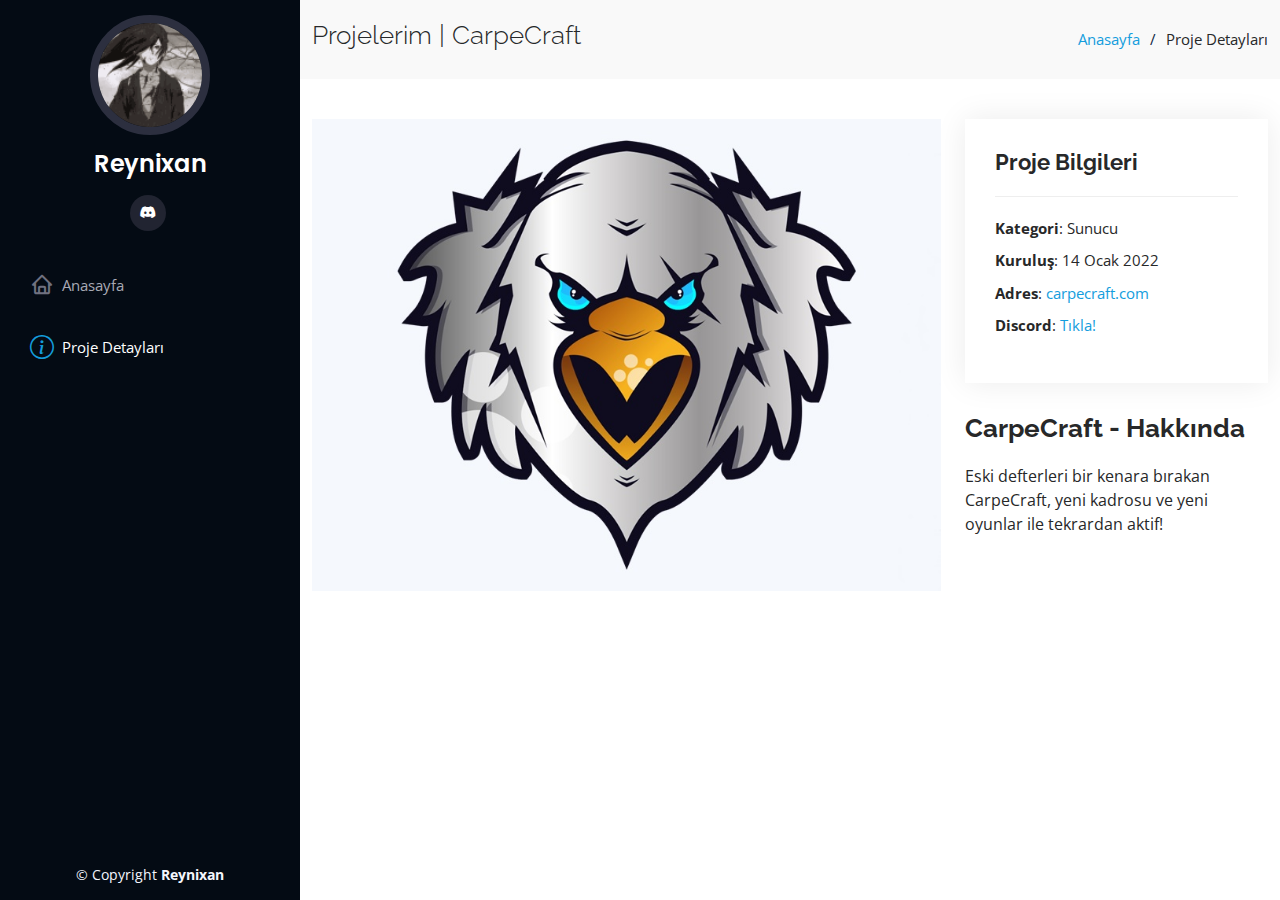
<file: carpe.html>
<!DOCTYPE html>
<html lang="en">

<!-- Mirrored from reynixan.com/carpe.html by HTTrack Website Copier/3.x [XR&CO'2014], Thu, 06 Jan 2022 18:28:21 GMT -->
<head>
<meta charset="utf-8">
<meta content="width=device-width, initial-scale=1.0" name="viewport">
<title>Reynixan | CarpeCraft</title>
<meta content="" name="description">
<meta content="" name="keywords">

<link href="assets/img/favicon.png" rel="icon">
<link href="assets/img/apple-touch-icon.png" rel="apple-touch-icon">

<link href="https://fonts.googleapis.com/css?family=Open+Sans:300,300i,400,400i,600,600i,700,700i|Raleway:300,300i,400,400i,500,500i,600,600i,700,700i|Poppins:300,300i,400,400i,500,500i,600,600i,700,700i" rel="stylesheet">

<link href="assets/vendor/aos/aos.css" rel="stylesheet">
<link href="assets/vendor/bootstrap/css/bootstrap.min.css" rel="stylesheet">
<link href="assets/vendor/bootstrap-icons/bootstrap-icons.css" rel="stylesheet">
<link href="assets/vendor/boxicons/css/boxicons.min.css" rel="stylesheet">
<link href="assets/vendor/glightbox/css/glightbox.min.css" rel="stylesheet">
<link href="assets/vendor/swiper/swiper-bundle.min.css" rel="stylesheet">

<link href="assets/css/style.css" rel="stylesheet">

</head>
<body>

<i class="bi bi-list mobile-nav-toggle d-xl-none"></i>

<header id="header">
<div class="d-flex flex-column">
<div class="profile">
<img src="assets/img/profile-img.jpg" alt="" class="img-fluid rounded-circle">
<h1 class="text-light"><a href="index-2.html">Reynixan</a></h1>
<div class="social-links mt-3 text-center">
<a href="#" class="facebook"><i class="bx bxl-discord-alt"></i></a>
</div>
</div>
<nav id="navbar" class="nav-menu navbar">
<ul>
<li><a href="index.html" class="nav-link scrollto"><i class="bx bx-home"></i> <span>Anasayfa</span></a></li>
<li><a href="#about" class="nav-link scrollto active"><i class="bi-info-circle"></i> <span>Proje Detayları</span></a></li>
</ul>
</nav>
</div>
</header>
<main id="main">

<section id="breadcrumbs" class="breadcrumbs">
<div class="container">
<div class="d-flex justify-content-between align-items-center">
<h2>Projelerim | CarpeCraft</h2>
<ol>
<li><a href="index.html">Anasayfa</a></li>
<li>Proje Detayları</li>
</ol>
</div>
</div>
</section>

<section id="portfolio-details" class="portfolio-details">
<div class="container">
<div class="row gy-4">
<div class="col-lg-8">
<div class="portfolio-details-slider swiper">
<div class="swiper-wrapper align-items-center">
<div class="swiper-slide">
<img src="assets/img/portfolio/carpe.jpg" alt="">
</div>
</div>
<div class="swiper-pagination"></div>
</div>
</div>
<div class="col-lg-4">
<div class="portfolio-info">
<h3>Proje Bilgileri</h3>
<ul>
<li><strong>Kategori</strong>: Sunucu</li>
<li><strong>Kuruluş</strong>: 14 Ocak 2022</li>
<li><strong>Adres</strong>: <a href="https://carpecraft.com/">carpecraft.com</a></li>
<li><strong>Discord</strong>: <a href="https://discord.gg/Q3QxcxSCfG">Tıkla!</a></li>
</ul>
</div>
<div class="portfolio-description">
<h2>CarpeCraft - Hakkında</h2>
<p>
Eski defterleri bir kenara bırakan CarpeCraft, yeni kadrosu ve yeni oyunlar ile tekrardan aktif!
</p>
</div>
</div>
</div>
</div>
</section>
</main>

<footer id="footer">
<div class="container">
<div class="copyright">
&copy; Copyright <strong><span>Reynixan</span></strong>
</div>
</footer>
<a href="#" class="back-to-top d-flex align-items-center justify-content-center"><i class="bi bi-arrow-up-short"></i></a>

<script src="assets/vendor/purecounter/purecounter.js"></script>
<script src="assets/vendor/aos/aos.js"></script>
<script src="assets/vendor/bootstrap/js/bootstrap.bundle.min.js"></script>
<script src="assets/vendor/glightbox/js/glightbox.min.js"></script>
<script src="assets/vendor/isotope-layout/isotope.pkgd.min.js"></script>
<script src="assets/vendor/swiper/swiper-bundle.min.js"></script>
<script src="assets/vendor/typed.js/typed.min.js"></script>
<script src="assets/vendor/waypoints/noframework.waypoints.js"></script>
<script src="assets/vendor/php-email-form/validate.js"></script>

<script src="assets/js/main.js"></script>
</body>

<!-- Mirrored from reynixan.com/carpe.html by HTTrack Website Copier/3.x [XR&CO'2014], Thu, 06 Jan 2022 18:28:21 GMT -->
</html>
</file>
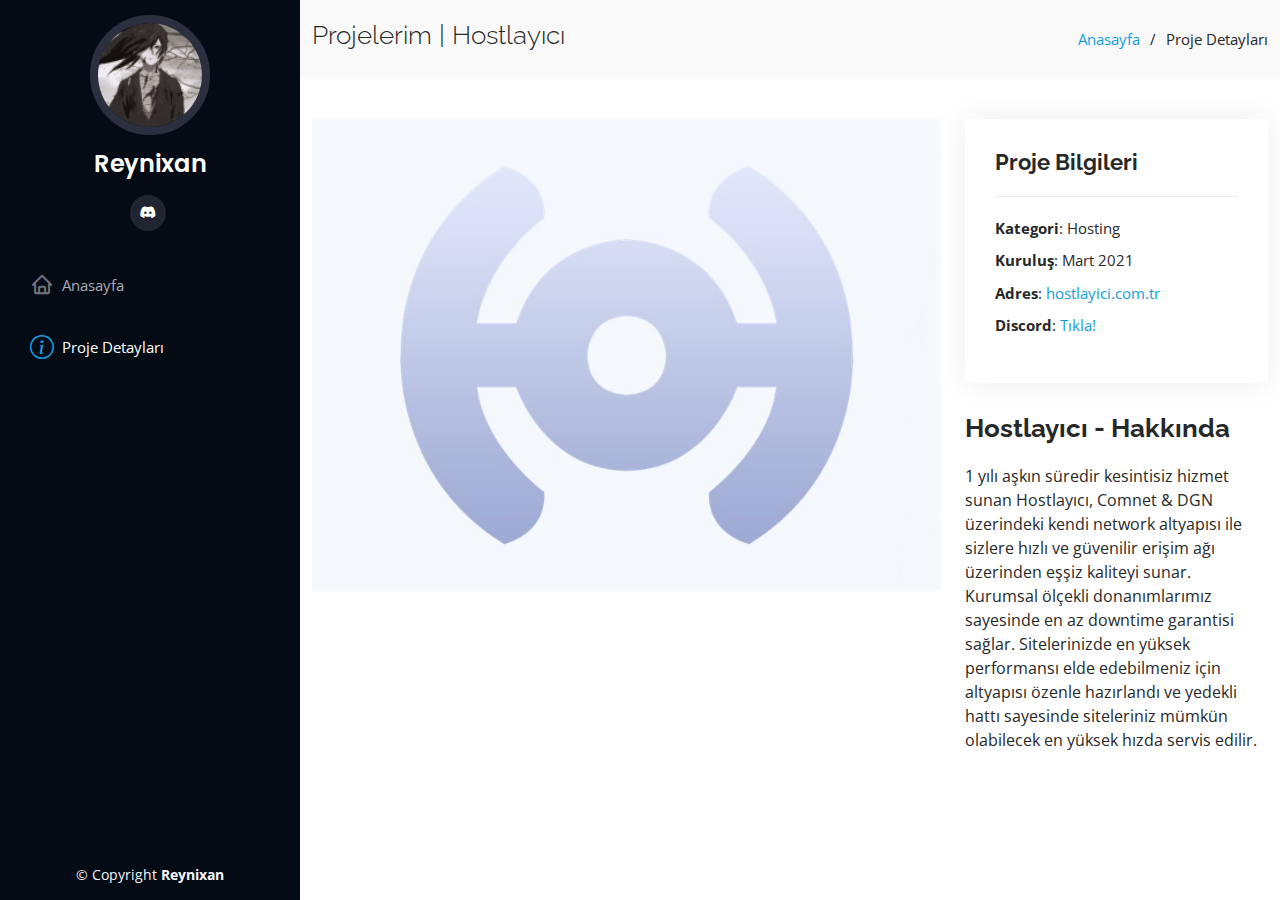
<file: hostlayici.html>
<!DOCTYPE html>
<html lang="en">

<!-- Mirrored from reynixan.com/hostlayici.html by HTTrack Website Copier/3.x [XR&CO'2014], Thu, 06 Jan 2022 18:28:21 GMT -->
<head>
<meta charset="utf-8">
<meta content="width=device-width, initial-scale=1.0" name="viewport">
<title>Reynixan | Hostlayıcı</title>
<meta content="" name="description">
<meta content="" name="keywords">

<link href="assets/img/favicon.png" rel="icon">
<link href="assets/img/apple-touch-icon.png" rel="apple-touch-icon">

<link href="https://fonts.googleapis.com/css?family=Open+Sans:300,300i,400,400i,600,600i,700,700i|Raleway:300,300i,400,400i,500,500i,600,600i,700,700i|Poppins:300,300i,400,400i,500,500i,600,600i,700,700i" rel="stylesheet">

<link href="assets/vendor/aos/aos.css" rel="stylesheet">
<link href="assets/vendor/bootstrap/css/bootstrap.min.css" rel="stylesheet">
<link href="assets/vendor/bootstrap-icons/bootstrap-icons.css" rel="stylesheet">
<link href="assets/vendor/boxicons/css/boxicons.min.css" rel="stylesheet">
<link href="assets/vendor/glightbox/css/glightbox.min.css" rel="stylesheet">
<link href="assets/vendor/swiper/swiper-bundle.min.css" rel="stylesheet">

<link href="assets/css/style.css" rel="stylesheet">

</head>
<body>

<i class="bi bi-list mobile-nav-toggle d-xl-none"></i>

<header id="header">
<div class="d-flex flex-column">
<div class="profile">
<img src="assets/img/profile-img.jpg" alt="" class="img-fluid rounded-circle">
<h1 class="text-light"><a href="index-2.html">Reynixan</a></h1>
<div class="social-links mt-3 text-center">
<a href="#" class="facebook"><i class="bx bxl-discord-alt"></i></a>
</div>
</div>
<nav id="navbar" class="nav-menu navbar">
<ul>
<li><a href="index.html" class="nav-link scrollto"><i class="bx bx-home"></i> <span>Anasayfa</span></a></li>
<li><a href="#about" class="nav-link scrollto active"><i class="bi-info-circle"></i> <span>Proje Detayları</span></a></li>
</ul>
</nav>
</div>
</header>
<main id="main">

<section id="breadcrumbs" class="breadcrumbs">
<div class="container">
<div class="d-flex justify-content-between align-items-center">
<h2>Projelerim | Hostlayıcı</h2>
<ol>
<li><a href="index.html">Anasayfa</a></li>
<li>Proje Detayları</li>
</ol>
</div>
</div>
</section>

<section id="portfolio-details" class="portfolio-details">
<div class="container">
<div class="row gy-4">
<div class="col-lg-8">
<div class="portfolio-details-slider swiper">
<div class="swiper-wrapper align-items-center">
<div class="swiper-slide">
<img src="assets/img/portfolio/hosting.jpg" alt="">
</div>
</div>
<div class="swiper-pagination"></div>
</div>
</div>
<div class="col-lg-4">
<div class="portfolio-info">
<h3>Proje Bilgileri</h3>
<ul>
<li><strong>Kategori</strong>: Hosting</li>
<li><strong>Kuruluş</strong>: Mart 2021</li>
<li><strong>Adres</strong>: <a href="https://hostlayici.com.tr/">hostlayici.com.tr</a></li>
<li><strong>Discord</strong>: <a href="https://discord.gg/kmwzNHnAZS">Tıkla!</a></li>
</ul>
</div>
<div class="portfolio-description">
<h2>Hostlayıcı - Hakkında</h2>
<p>
1 yılı aşkın süredir kesintisiz hizmet sunan Hostlayıcı, Comnet & DGN üzerindeki kendi network altyapısı ile sizlere hızlı ve güvenilir erişim ağı üzerinden eşşiz kaliteyi sunar. Kurumsal ölçekli donanımlarımız sayesinde en az downtime garantisi sağlar. Sitelerinizde en yüksek performansı elde edebilmeniz için altyapısı özenle hazırlandı ve yedekli hattı sayesinde siteleriniz mümkün olabilecek en yüksek hızda servis edilir.
</p>
</div>
</div>
</div>
</div>
</section>
</main>

<footer id="footer">
<div class="container">
<div class="copyright">
&copy; Copyright <strong><span>Reynixan</span></strong>
</div>
</footer>
<a href="#" class="back-to-top d-flex align-items-center justify-content-center"><i class="bi bi-arrow-up-short"></i></a>

<script src="assets/vendor/purecounter/purecounter.js"></script>
<script src="assets/vendor/aos/aos.js"></script>
<script src="assets/vendor/bootstrap/js/bootstrap.bundle.min.js"></script>
<script src="assets/vendor/glightbox/js/glightbox.min.js"></script>
<script src="assets/vendor/isotope-layout/isotope.pkgd.min.js"></script>
<script src="assets/vendor/swiper/swiper-bundle.min.js"></script>
<script src="assets/vendor/typed.js/typed.min.js"></script>
<script src="assets/vendor/waypoints/noframework.waypoints.js"></script>
<script src="assets/vendor/php-email-form/validate.js"></script>

<script src="assets/js/main.js"></script>
</body>

<!-- Mirrored from reynixan.com/hostlayici.html by HTTrack Website Copier/3.x [XR&CO'2014], Thu, 06 Jan 2022 18:28:21 GMT -->
</html>
</file>
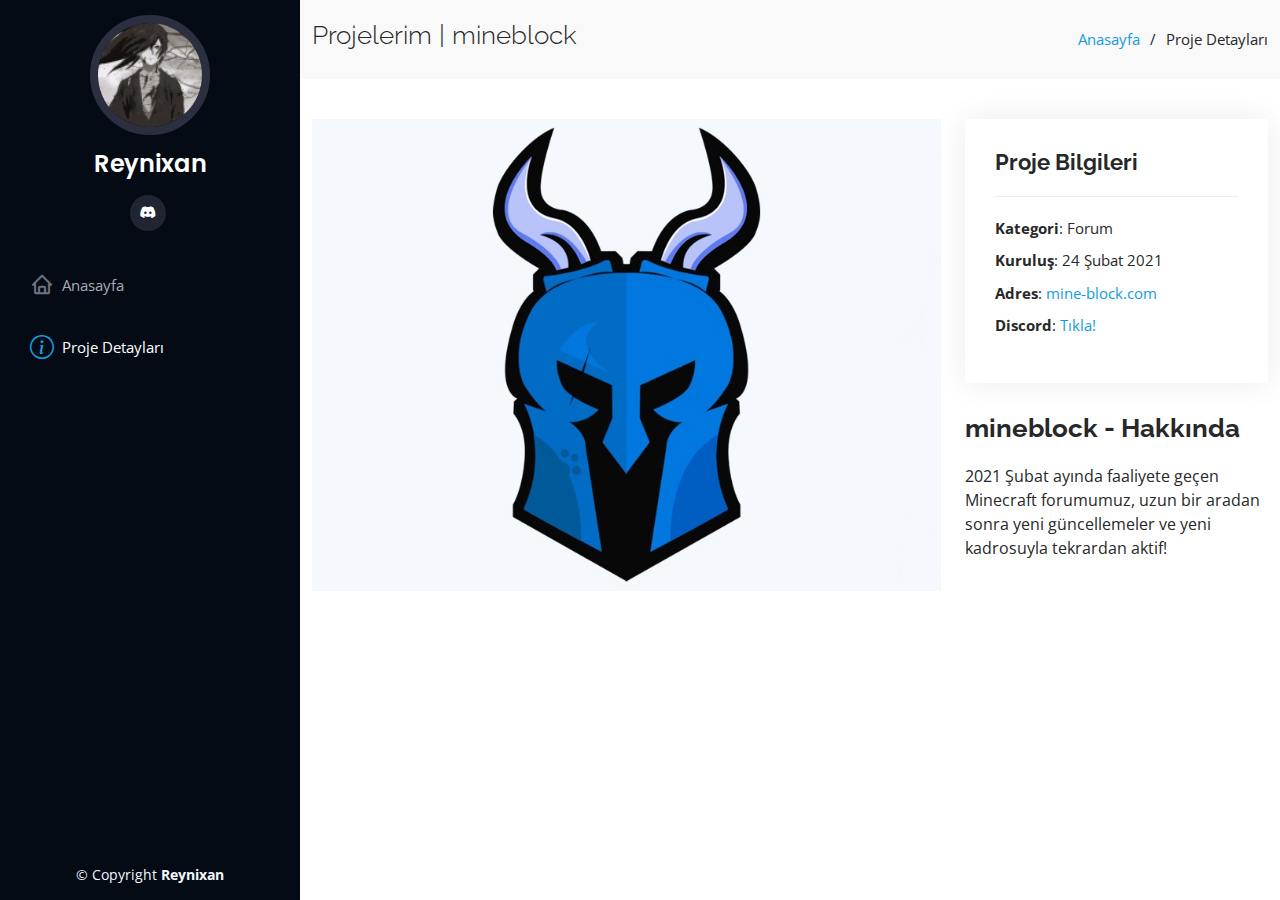
<file: mineblock.html>
<!DOCTYPE html>
<html lang="en">

<!-- Mirrored from reynixan.com/mineblock.html by HTTrack Website Copier/3.x [XR&CO'2014], Thu, 06 Jan 2022 18:28:21 GMT -->
<head>
<meta charset="utf-8">
<meta content="width=device-width, initial-scale=1.0" name="viewport">
<title>Reynixan | mineblock</title>
<meta content="" name="description">
<meta content="" name="keywords">

<link href="assets/img/favicon.png" rel="icon">
<link href="assets/img/apple-touch-icon.png" rel="apple-touch-icon">

<link href="https://fonts.googleapis.com/css?family=Open+Sans:300,300i,400,400i,600,600i,700,700i|Raleway:300,300i,400,400i,500,500i,600,600i,700,700i|Poppins:300,300i,400,400i,500,500i,600,600i,700,700i" rel="stylesheet">

<link href="assets/vendor/aos/aos.css" rel="stylesheet">
<link href="assets/vendor/bootstrap/css/bootstrap.min.css" rel="stylesheet">
<link href="assets/vendor/bootstrap-icons/bootstrap-icons.css" rel="stylesheet">
<link href="assets/vendor/boxicons/css/boxicons.min.css" rel="stylesheet">
<link href="assets/vendor/glightbox/css/glightbox.min.css" rel="stylesheet">
<link href="assets/vendor/swiper/swiper-bundle.min.css" rel="stylesheet">

<link href="assets/css/style.css" rel="stylesheet">

</head>
<body>

<i class="bi bi-list mobile-nav-toggle d-xl-none"></i>

<header id="header">
<div class="d-flex flex-column">
<div class="profile">
<img src="assets/img/profile-img.jpg" alt="" class="img-fluid rounded-circle">
<h1 class="text-light"><a href="index-2.html">Reynixan</a></h1>
<div class="social-links mt-3 text-center">
<a href="#" class="facebook"><i class="bx bxl-discord-alt"></i></a>
</div>
</div>
<nav id="navbar" class="nav-menu navbar">
<ul>
<li><a href="index.html" class="nav-link scrollto"><i class="bx bx-home"></i> <span>Anasayfa</span></a></li>
<li><a href="#about" class="nav-link scrollto active"><i class="bi-info-circle"></i> <span>Proje Detayları</span></a></li>
</ul>
</nav>
</div>
</header>
<main id="main">

<section id="breadcrumbs" class="breadcrumbs">
<div class="container">
<div class="d-flex justify-content-between align-items-center">
<h2>Projelerim | mineblock</h2>
<ol>
<li><a href="index.html">Anasayfa</a></li>
<li>Proje Detayları</li>
</ol>
</div>
</div>
</section>

<section id="portfolio-details" class="portfolio-details">
<div class="container">
<div class="row gy-4">
<div class="col-lg-8">
<div class="portfolio-details-slider swiper">
<div class="swiper-wrapper align-items-center">
<div class="swiper-slide">
<img src="assets/img/portfolio/mb.jpg" alt="">
</div>
</div>
<div class="swiper-pagination"></div>
</div>
</div>
<div class="col-lg-4">
<div class="portfolio-info">
<h3>Proje Bilgileri</h3>
<ul>
<li><strong>Kategori</strong>: Forum</li>
<li><strong>Kuruluş</strong>: 24 Şubat 2021</li>
<li><strong>Adres</strong>: <a href="https://mine-block.com/">mine-block.com</a></li>
<li><strong>Discord</strong>: <a href="https://discord.gg/EcWzeCSCVS">Tıkla!</a></li>
</ul>
</div>
<div class="portfolio-description">
<h2>mineblock - Hakkında</h2>
<p>
2021 Şubat ayında faaliyete geçen Minecraft forumumuz, uzun bir aradan sonra yeni güncellemeler ve yeni kadrosuyla tekrardan aktif!
</p>
</div>
</div>
</div>
</div>
</section>
</main>

<footer id="footer">
<div class="container">
<div class="copyright">
&copy; Copyright <strong><span>Reynixan</span></strong>
</div>
</footer>
<a href="#" class="back-to-top d-flex align-items-center justify-content-center"><i class="bi bi-arrow-up-short"></i></a>

<script src="assets/vendor/purecounter/purecounter.js"></script>
<script src="assets/vendor/aos/aos.js"></script>
<script src="assets/vendor/bootstrap/js/bootstrap.bundle.min.js"></script>
<script src="assets/vendor/glightbox/js/glightbox.min.js"></script>
<script src="assets/vendor/isotope-layout/isotope.pkgd.min.js"></script>
<script src="assets/vendor/swiper/swiper-bundle.min.js"></script>
<script src="assets/vendor/typed.js/typed.min.js"></script>
<script src="assets/vendor/waypoints/noframework.waypoints.js"></script>
<script src="assets/vendor/php-email-form/validate.js"></script>

<script src="assets/js/main.js"></script>
</body>

<!-- Mirrored from reynixan.com/mineblock.html by HTTrack Website Copier/3.x [XR&CO'2014], Thu, 06 Jan 2022 18:28:21 GMT -->
</html>
</file>
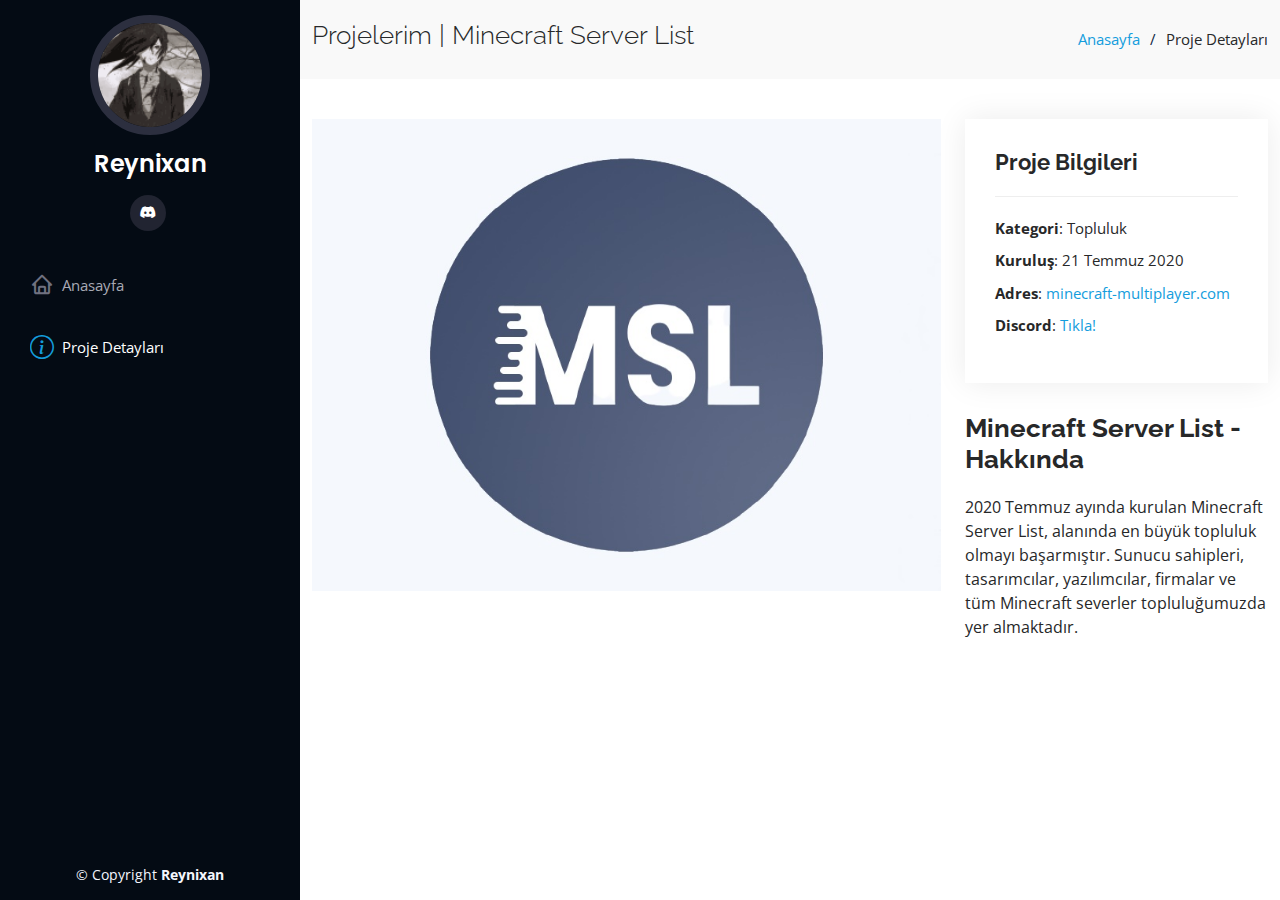
<file: msl.html>
<!DOCTYPE html>
<html lang="en">

<!-- Mirrored from reynixan.com/msl.html by HTTrack Website Copier/3.x [XR&CO'2014], Thu, 06 Jan 2022 18:28:21 GMT -->
<head>
<meta charset="utf-8">
<meta content="width=device-width, initial-scale=1.0" name="viewport">
<title>Reynixan | MSL</title>
<meta content="" name="description">
<meta content="" name="keywords">

<link href="assets/img/favicon.png" rel="icon">
<link href="assets/img/apple-touch-icon.png" rel="apple-touch-icon">

<link href="https://fonts.googleapis.com/css?family=Open+Sans:300,300i,400,400i,600,600i,700,700i|Raleway:300,300i,400,400i,500,500i,600,600i,700,700i|Poppins:300,300i,400,400i,500,500i,600,600i,700,700i" rel="stylesheet">

<link href="assets/vendor/aos/aos.css" rel="stylesheet">
<link href="assets/vendor/bootstrap/css/bootstrap.min.css" rel="stylesheet">
<link href="assets/vendor/bootstrap-icons/bootstrap-icons.css" rel="stylesheet">
<link href="assets/vendor/boxicons/css/boxicons.min.css" rel="stylesheet">
<link href="assets/vendor/glightbox/css/glightbox.min.css" rel="stylesheet">
<link href="assets/vendor/swiper/swiper-bundle.min.css" rel="stylesheet">

<link href="assets/css/style.css" rel="stylesheet">

</head>
<body>

<i class="bi bi-list mobile-nav-toggle d-xl-none"></i>

<header id="header">
<div class="d-flex flex-column">
<div class="profile">
<img src="assets/img/profile-img.jpg" alt="" class="img-fluid rounded-circle">
<h1 class="text-light"><a href="index-2.html">Reynixan</a></h1>
<div class="social-links mt-3 text-center">
<a href="#" class="facebook"><i class="bx bxl-discord-alt"></i></a>
</div>
</div>
<nav id="navbar" class="nav-menu navbar">
<ul>
<li><a href="index.html" class="nav-link scrollto"><i class="bx bx-home"></i> <span>Anasayfa</span></a></li>
<li><a href="#about" class="nav-link scrollto active"><i class="bi-info-circle"></i> <span>Proje Detayları</span></a></li>
</ul>
</nav>
</div>
</header>
<main id="main">

<section id="breadcrumbs" class="breadcrumbs">
<div class="container">
<div class="d-flex justify-content-between align-items-center">
<h2>Projelerim | Minecraft Server List</h2>
<ol>
<li><a href="index.html">Anasayfa</a></li>
<li>Proje Detayları</li>
</ol>
</div>
</div>
</section>

<section id="portfolio-details" class="portfolio-details">
<div class="container">
<div class="row gy-4">
<div class="col-lg-8">
<div class="portfolio-details-slider swiper">
<div class="swiper-wrapper align-items-center">
<div class="swiper-slide">
<img src="assets/img/portfolio/msl.jpg" alt="">
</div>
</div>
<div class="swiper-pagination"></div>
</div>
</div>
<div class="col-lg-4">
<div class="portfolio-info">
<h3>Proje Bilgileri</h3>
<ul>
<li><strong>Kategori</strong>: Topluluk</li>
<li><strong>Kuruluş</strong>: 21 Temmuz 2020</li>
<li><strong>Adres</strong>: <a href="https://minecraft-multiplayer.com/">minecraft-multiplayer.com</a></li>
<li><strong>Discord</strong>: <a href="https://discord.gg/YxhCSE8YuF">Tıkla!</a></li>
</ul>
</div>
<div class="portfolio-description">
<h2>Minecraft Server List - Hakkında</h2>
<p>
2020 Temmuz ayında kurulan Minecraft Server List, alanında en büyük topluluk olmayı başarmıştır. Sunucu sahipleri, tasarımcılar, yazılımcılar, firmalar ve tüm Minecraft severler topluluğumuzda yer almaktadır.
</p>
</div>
</div>
</div>
</div>
</section>
</main>

<footer id="footer">
<div class="container">
<div class="copyright">
&copy; Copyright <strong><span>Reynixan</span></strong>
</div>
</footer>
<a href="#" class="back-to-top d-flex align-items-center justify-content-center"><i class="bi bi-arrow-up-short"></i></a>

<script src="assets/vendor/purecounter/purecounter.js"></script>
<script src="assets/vendor/aos/aos.js"></script>
<script src="assets/vendor/bootstrap/js/bootstrap.bundle.min.js"></script>
<script src="assets/vendor/glightbox/js/glightbox.min.js"></script>
<script src="assets/vendor/isotope-layout/isotope.pkgd.min.js"></script>
<script src="assets/vendor/swiper/swiper-bundle.min.js"></script>
<script src="assets/vendor/typed.js/typed.min.js"></script>
<script src="assets/vendor/waypoints/noframework.waypoints.js"></script>
<script src="assets/vendor/php-email-form/validate.js"></script>

<script src="assets/js/main.js"></script>
</body>

<!-- Mirrored from reynixan.com/msl.html by HTTrack Website Copier/3.x [XR&CO'2014], Thu, 06 Jan 2022 18:28:21 GMT -->
</html>
</file>
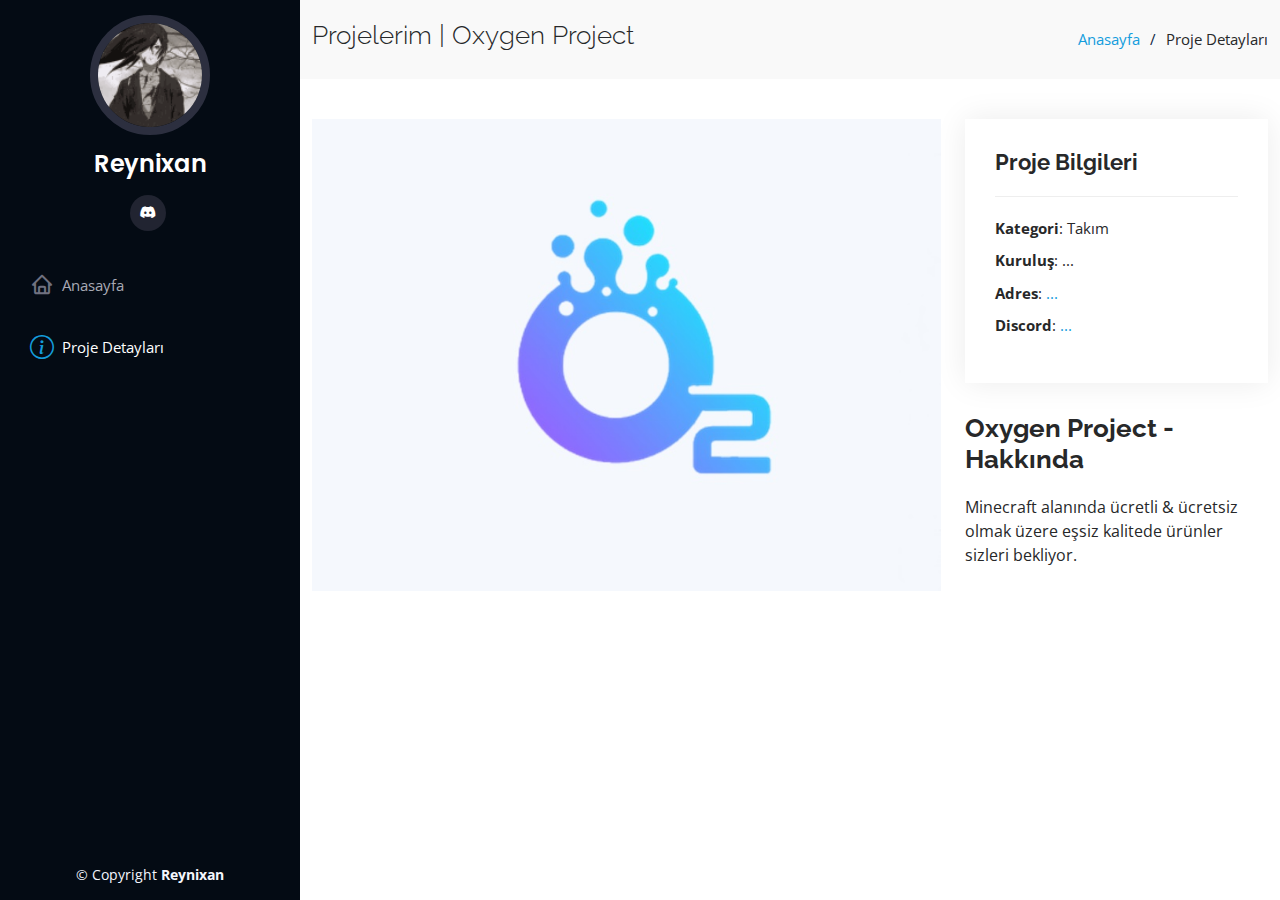
<file: oxygen.html>
<!DOCTYPE html>
<html lang="en">

<!-- Mirrored from reynixan.com/oxygen.html by HTTrack Website Copier/3.x [XR&CO'2014], Thu, 06 Jan 2022 18:28:21 GMT -->
<head>
<meta charset="utf-8">
<meta content="width=device-width, initial-scale=1.0" name="viewport">
<title>Reynixan | Oxygen</title>
<meta content="" name="description">
<meta content="" name="keywords">

<link href="assets/img/favicon.png" rel="icon">
<link href="assets/img/apple-touch-icon.png" rel="apple-touch-icon">

<link href="https://fonts.googleapis.com/css?family=Open+Sans:300,300i,400,400i,600,600i,700,700i|Raleway:300,300i,400,400i,500,500i,600,600i,700,700i|Poppins:300,300i,400,400i,500,500i,600,600i,700,700i" rel="stylesheet">

<link href="assets/vendor/aos/aos.css" rel="stylesheet">
<link href="assets/vendor/bootstrap/css/bootstrap.min.css" rel="stylesheet">
<link href="assets/vendor/bootstrap-icons/bootstrap-icons.css" rel="stylesheet">
<link href="assets/vendor/boxicons/css/boxicons.min.css" rel="stylesheet">
<link href="assets/vendor/glightbox/css/glightbox.min.css" rel="stylesheet">
<link href="assets/vendor/swiper/swiper-bundle.min.css" rel="stylesheet">

<link href="assets/css/style.css" rel="stylesheet">

</head>
<body>

<i class="bi bi-list mobile-nav-toggle d-xl-none"></i>

<header id="header">
<div class="d-flex flex-column">
<div class="profile">
<img src="assets/img/profile-img.jpg" alt="" class="img-fluid rounded-circle">
<h1 class="text-light"><a href="index-2.html">Reynixan</a></h1>
<div class="social-links mt-3 text-center">
<a href="#" class="facebook"><i class="bx bxl-discord-alt"></i></a>
</div>
</div>
<nav id="navbar" class="nav-menu navbar">
<ul>
<li><a href="index.html" class="nav-link scrollto"><i class="bx bx-home"></i> <span>Anasayfa</span></a></li>
<li><a href="#about" class="nav-link scrollto active"><i class="bi-info-circle"></i> <span>Proje Detayları</span></a></li>
</ul>
</nav>
</div>
</header>
<main id="main">

<section id="breadcrumbs" class="breadcrumbs">
<div class="container">
<div class="d-flex justify-content-between align-items-center">
<h2>Projelerim | Oxygen Project</h2>
<ol>
<li><a href="index.html">Anasayfa</a></li>
<li>Proje Detayları</li>
</ol>
</div>
</div>
</section>

<section id="portfolio-details" class="portfolio-details">
<div class="container">
<div class="row gy-4">
<div class="col-lg-8">
<div class="portfolio-details-slider swiper">
<div class="swiper-wrapper align-items-center">
<div class="swiper-slide">
<img src="assets/img/portfolio/o2.jpg" alt="">
</div>
</div>
<div class="swiper-pagination"></div>
</div>
</div>
<div class="col-lg-4">
<div class="portfolio-info">
<h3>Proje Bilgileri</h3>
<ul>
<li><strong>Kategori</strong>: Takım</li>
<li><strong>Kuruluş</strong>: ...</li>
<li><strong>Adres</strong>: <a href="#">...</a></li>
<li><strong>Discord</strong>: <a href="...html">...</a></li>
</ul>
</div>
<div class="portfolio-description">
<h2>Oxygen Project - Hakkında</h2>
<p>
Minecraft alanında ücretli & ücretsiz olmak üzere eşsiz kalitede ürünler sizleri bekliyor.
</p>
</div>
</div>
</div>
</div>
</section>
</main>

<footer id="footer">
<div class="container">
<div class="copyright">
&copy; Copyright <strong><span>Reynixan</span></strong>
</div>
</footer>
<a href="#" class="back-to-top d-flex align-items-center justify-content-center"><i class="bi bi-arrow-up-short"></i></a>

<script src="assets/vendor/purecounter/purecounter.js"></script>
<script src="assets/vendor/aos/aos.js"></script>
<script src="assets/vendor/bootstrap/js/bootstrap.bundle.min.js"></script>
<script src="assets/vendor/glightbox/js/glightbox.min.js"></script>
<script src="assets/vendor/isotope-layout/isotope.pkgd.min.js"></script>
<script src="assets/vendor/swiper/swiper-bundle.min.js"></script>
<script src="assets/vendor/typed.js/typed.min.js"></script>
<script src="assets/vendor/waypoints/noframework.waypoints.js"></script>
<script src="assets/vendor/php-email-form/validate.js"></script>

<script src="assets/js/main.js"></script>
</body>

<!-- Mirrored from reynixan.com/oxygen.html by HTTrack Website Copier/3.x [XR&CO'2014], Thu, 06 Jan 2022 18:28:21 GMT -->
</html>
</file>
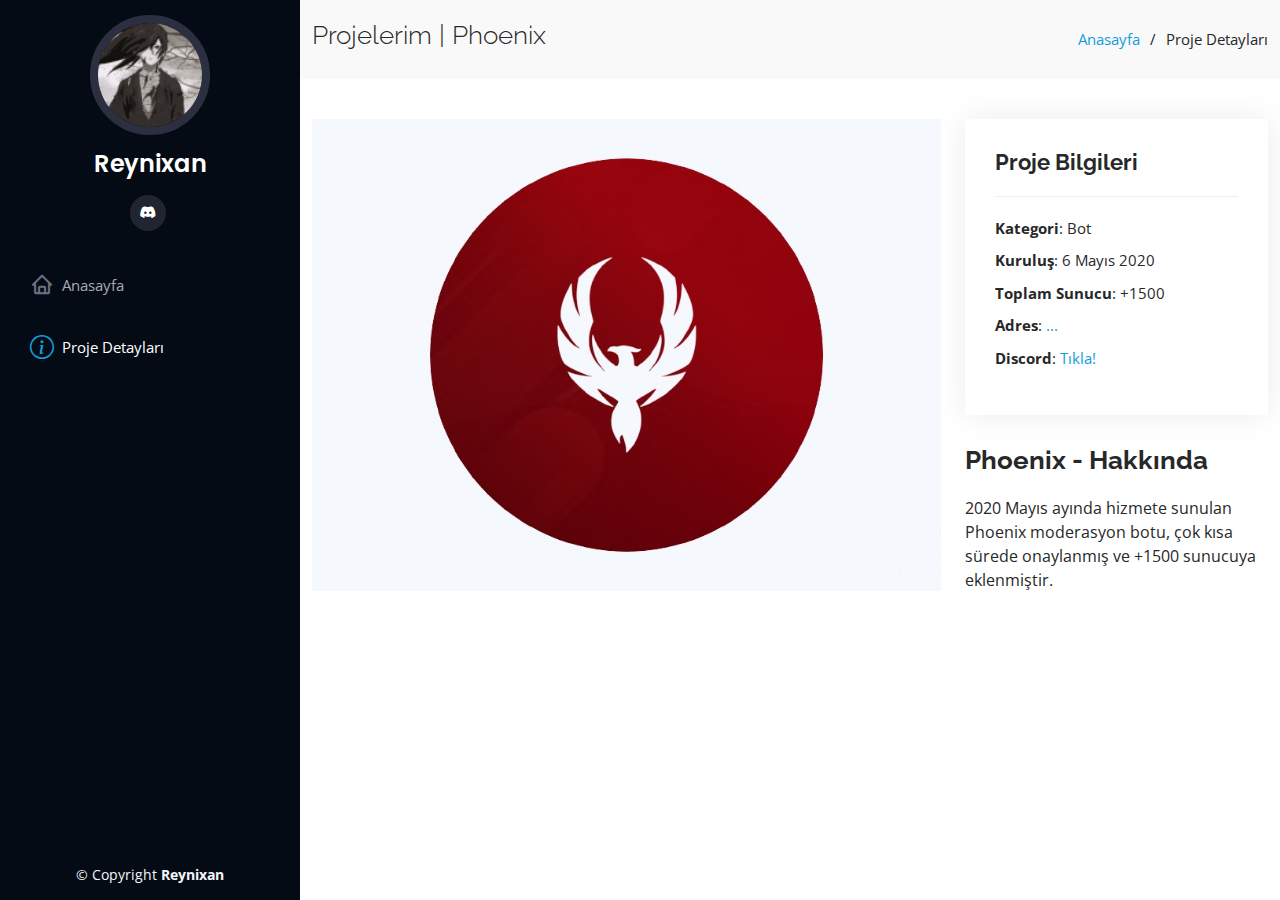
<file: phoenix.html>
<!DOCTYPE html>
<html lang="en">

<!-- Mirrored from reynixan.com/phoenix.html by HTTrack Website Copier/3.x [XR&CO'2014], Thu, 06 Jan 2022 18:28:21 GMT -->
<head>
<meta charset="utf-8">
<meta content="width=device-width, initial-scale=1.0" name="viewport">
<title>Reynixan | Phoenix</title>
<meta content="" name="description">
<meta content="" name="keywords">

<link href="assets/img/favicon.png" rel="icon">
<link href="assets/img/apple-touch-icon.png" rel="apple-touch-icon">

<link href="https://fonts.googleapis.com/css?family=Open+Sans:300,300i,400,400i,600,600i,700,700i|Raleway:300,300i,400,400i,500,500i,600,600i,700,700i|Poppins:300,300i,400,400i,500,500i,600,600i,700,700i" rel="stylesheet">

<link href="assets/vendor/aos/aos.css" rel="stylesheet">
<link href="assets/vendor/bootstrap/css/bootstrap.min.css" rel="stylesheet">
<link href="assets/vendor/bootstrap-icons/bootstrap-icons.css" rel="stylesheet">
<link href="assets/vendor/boxicons/css/boxicons.min.css" rel="stylesheet">
<link href="assets/vendor/glightbox/css/glightbox.min.css" rel="stylesheet">
<link href="assets/vendor/swiper/swiper-bundle.min.css" rel="stylesheet">

<link href="assets/css/style.css" rel="stylesheet">

</head>
<body>

<i class="bi bi-list mobile-nav-toggle d-xl-none"></i>

<header id="header">
<div class="d-flex flex-column">
<div class="profile">
<img src="assets/img/profile-img.jpg" alt="" class="img-fluid rounded-circle">
<h1 class="text-light"><a href="index-2.html">Reynixan</a></h1>
<div class="social-links mt-3 text-center">
<a href="#" class="facebook"><i class="bx bxl-discord-alt"></i></a>
</div>
</div>
<nav id="navbar" class="nav-menu navbar">
<ul>
<li><a href="index.html" class="nav-link scrollto"><i class="bx bx-home"></i> <span>Anasayfa</span></a></li>
<li><a href="#about" class="nav-link scrollto active"><i class="bi-info-circle"></i> <span>Proje Detayları</span></a></li>
</ul>
</nav>
</div>
</header>
<main id="main">

<section id="breadcrumbs" class="breadcrumbs">
<div class="container">
<div class="d-flex justify-content-between align-items-center">
<h2>Projelerim | Phoenix</h2>
<ol>
<li><a href="index.html">Anasayfa</a></li>
<li>Proje Detayları</li>
</ol>
</div>
</div>
</section>

<section id="portfolio-details" class="portfolio-details">
<div class="container">
<div class="row gy-4">
<div class="col-lg-8">
<div class="portfolio-details-slider swiper">
<div class="swiper-wrapper align-items-center">
<div class="swiper-slide">
<img src="assets/img/portfolio/phoenix.jpg" alt="">
</div>
</div>
<div class="swiper-pagination"></div>
</div>
</div>
<div class="col-lg-4">
<div class="portfolio-info">
<h3>Proje Bilgileri</h3>
<ul>
<li><strong>Kategori</strong>: Bot</li>
<li><strong>Kuruluş</strong>: 6 Mayıs 2020</li>
<li><strong>Toplam Sunucu</strong>: +1500</li>
<li><strong>Adres</strong>: <a href="#">...</a></li>
<li><strong>Discord</strong>: <a href="https://discord.gg/YxhCSE8YuF">Tıkla!</a></li>
</ul>
</div>
<div class="portfolio-description">
<h2>Phoenix - Hakkında</h2>
<p>
2020 Mayıs ayında hizmete sunulan Phoenix moderasyon botu, çok kısa sürede onaylanmış ve +1500 sunucuya eklenmiştir.
</p>
</div>
</div>
</div>
</div>
</section>
</main>

<footer id="footer">
<div class="container">
<div class="copyright">
&copy; Copyright <strong><span>Reynixan</span></strong>
</div>
</footer>
<a href="#" class="back-to-top d-flex align-items-center justify-content-center"><i class="bi bi-arrow-up-short"></i></a>

<script src="assets/vendor/purecounter/purecounter.js"></script>
<script src="assets/vendor/aos/aos.js"></script>
<script src="assets/vendor/bootstrap/js/bootstrap.bundle.min.js"></script>
<script src="assets/vendor/glightbox/js/glightbox.min.js"></script>
<script src="assets/vendor/isotope-layout/isotope.pkgd.min.js"></script>
<script src="assets/vendor/swiper/swiper-bundle.min.js"></script>
<script src="assets/vendor/typed.js/typed.min.js"></script>
<script src="assets/vendor/waypoints/noframework.waypoints.js"></script>
<script src="assets/vendor/php-email-form/validate.js"></script>

<script src="assets/js/main.js"></script>
</body>

<!-- Mirrored from reynixan.com/phoenix.html by HTTrack Website Copier/3.x [XR&CO'2014], Thu, 06 Jan 2022 18:28:21 GMT -->
</html>
</file>
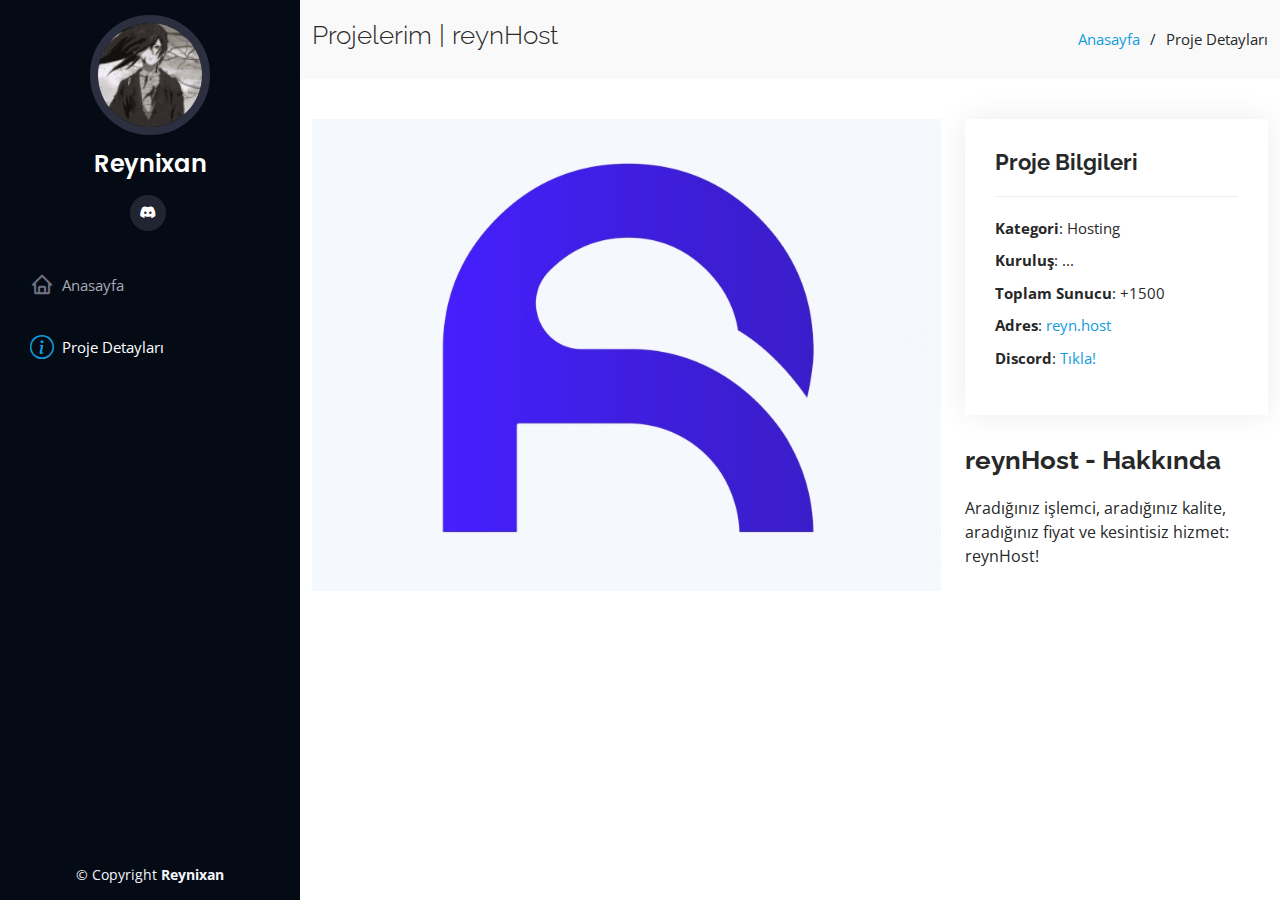
<file: reynhost.html>
<!DOCTYPE html>
<html lang="en">

<!-- Mirrored from reynixan.com/reynhost.html by HTTrack Website Copier/3.x [XR&CO'2014], Thu, 06 Jan 2022 18:28:21 GMT -->
<head>
<meta charset="utf-8">
<meta content="width=device-width, initial-scale=1.0" name="viewport">
<title>Reynixan | reynHost</title>
<meta content="" name="description">
<meta content="" name="keywords">

<link href="assets/img/favicon.png" rel="icon">
<link href="assets/img/apple-touch-icon.png" rel="apple-touch-icon">

<link href="https://fonts.googleapis.com/css?family=Open+Sans:300,300i,400,400i,600,600i,700,700i|Raleway:300,300i,400,400i,500,500i,600,600i,700,700i|Poppins:300,300i,400,400i,500,500i,600,600i,700,700i" rel="stylesheet">

<link href="assets/vendor/aos/aos.css" rel="stylesheet">
<link href="assets/vendor/bootstrap/css/bootstrap.min.css" rel="stylesheet">
<link href="assets/vendor/bootstrap-icons/bootstrap-icons.css" rel="stylesheet">
<link href="assets/vendor/boxicons/css/boxicons.min.css" rel="stylesheet">
<link href="assets/vendor/glightbox/css/glightbox.min.css" rel="stylesheet">
<link href="assets/vendor/swiper/swiper-bundle.min.css" rel="stylesheet">

<link href="assets/css/style.css" rel="stylesheet">

</head>
<body>

<i class="bi bi-list mobile-nav-toggle d-xl-none"></i>

<header id="header">
<div class="d-flex flex-column">
<div class="profile">
<img src="assets/img/profile-img.jpg" alt="" class="img-fluid rounded-circle">
<h1 class="text-light"><a href="index-2.html">Reynixan</a></h1>
<div class="social-links mt-3 text-center">
<a href="#" class="facebook"><i class="bx bxl-discord-alt"></i></a>
</div>
</div>
<nav id="navbar" class="nav-menu navbar">
<ul>
<li><a href="index.html" class="nav-link scrollto"><i class="bx bx-home"></i> <span>Anasayfa</span></a></li>
<li><a href="#about" class="nav-link scrollto active"><i class="bi-info-circle"></i> <span>Proje Detayları</span></a></li>
</ul>
</nav>
</div>
</header>
<main id="main">

<section id="breadcrumbs" class="breadcrumbs">
<div class="container">
<div class="d-flex justify-content-between align-items-center">
<h2>Projelerim | reynHost</h2>
<ol>
<li><a href="index.html">Anasayfa</a></li>
<li>Proje Detayları</li>
</ol>
</div>
</div>
</section>

<section id="portfolio-details" class="portfolio-details">
<div class="container">
<div class="row gy-4">
<div class="col-lg-8">
<div class="portfolio-details-slider swiper">
<div class="swiper-wrapper align-items-center">
<div class="swiper-slide">
<img src="assets/img/portfolio/reynhost.jpg" alt="">
</div>
</div>
<div class="swiper-pagination"></div>
</div>
</div>
<div class="col-lg-4">
<div class="portfolio-info">
<h3>Proje Bilgileri</h3>
<ul>
<li><strong>Kategori</strong>: Hosting</li>
<li><strong>Kuruluş</strong>: ...</li>
<li><strong>Toplam Sunucu</strong>: +1500</li>
<li><strong>Adres</strong>: <a href="https://reyn.host/">reyn.host</a></li>
<li><strong>Discord</strong>: <a href="https://discord.gg/455RCv8JsS">Tıkla!</a></li>
</ul>
</div>
<div class="portfolio-description">
<h2>reynHost - Hakkında</h2>
<p>
Aradığınız işlemci, aradığınız kalite, aradığınız fiyat ve kesintisiz hizmet: reynHost!
</p>
</div>
</div>
</div>
</div>
</section>
</main>

<footer id="footer">
<div class="container">
<div class="copyright">
&copy; Copyright <strong><span>Reynixan</span></strong>
</div>
</footer>
<a href="#" class="back-to-top d-flex align-items-center justify-content-center"><i class="bi bi-arrow-up-short"></i></a>

<script src="assets/vendor/purecounter/purecounter.js"></script>
<script src="assets/vendor/aos/aos.js"></script>
<script src="assets/vendor/bootstrap/js/bootstrap.bundle.min.js"></script>
<script src="assets/vendor/glightbox/js/glightbox.min.js"></script>
<script src="assets/vendor/isotope-layout/isotope.pkgd.min.js"></script>
<script src="assets/vendor/swiper/swiper-bundle.min.js"></script>
<script src="assets/vendor/typed.js/typed.min.js"></script>
<script src="assets/vendor/waypoints/noframework.waypoints.js"></script>
<script src="assets/vendor/php-email-form/validate.js"></script>

<script src="assets/js/main.js"></script>
</body>

<!-- Mirrored from reynixan.com/reynhost.html by HTTrack Website Copier/3.x [XR&CO'2014], Thu, 06 Jan 2022 18:28:21 GMT -->
</html>
</file>
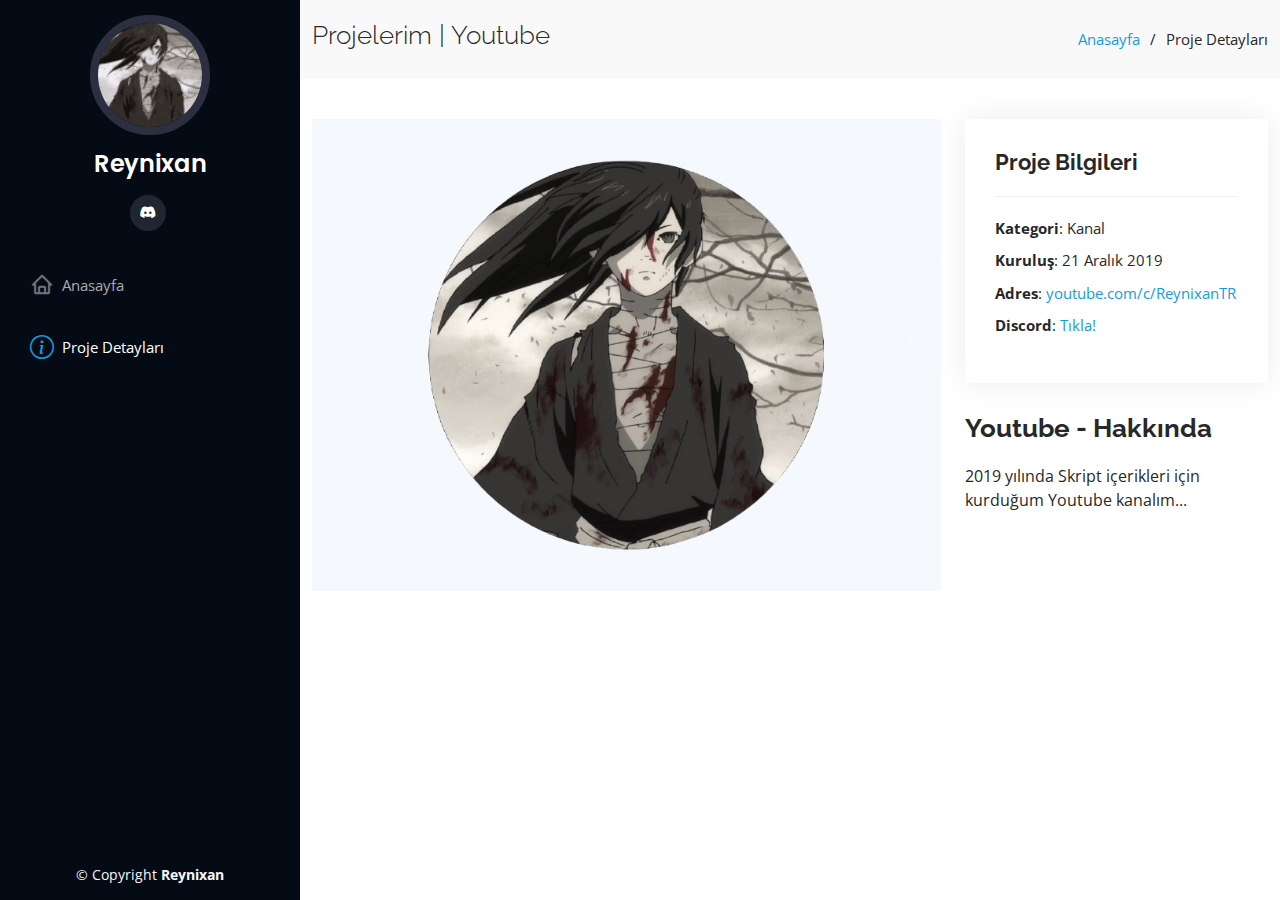
<file: yt.html>
<!DOCTYPE html>
<html lang="en">

<!-- Mirrored from reynixan.com/yt.html by HTTrack Website Copier/3.x [XR&CO'2014], Thu, 06 Jan 2022 18:28:21 GMT -->
<head>
<meta charset="utf-8">
<meta content="width=device-width, initial-scale=1.0" name="viewport">
<title>Reynixan | Youtube</title>
<meta content="" name="description">
<meta content="" name="keywords">

<link href="assets/img/favicon.png" rel="icon">
<link href="assets/img/apple-touch-icon.png" rel="apple-touch-icon">

<link href="https://fonts.googleapis.com/css?family=Open+Sans:300,300i,400,400i,600,600i,700,700i|Raleway:300,300i,400,400i,500,500i,600,600i,700,700i|Poppins:300,300i,400,400i,500,500i,600,600i,700,700i" rel="stylesheet">

<link href="assets/vendor/aos/aos.css" rel="stylesheet">
<link href="assets/vendor/bootstrap/css/bootstrap.min.css" rel="stylesheet">
<link href="assets/vendor/bootstrap-icons/bootstrap-icons.css" rel="stylesheet">
<link href="assets/vendor/boxicons/css/boxicons.min.css" rel="stylesheet">
<link href="assets/vendor/glightbox/css/glightbox.min.css" rel="stylesheet">
<link href="assets/vendor/swiper/swiper-bundle.min.css" rel="stylesheet">

<link href="assets/css/style.css" rel="stylesheet">

</head>
<body>

<i class="bi bi-list mobile-nav-toggle d-xl-none"></i>

<header id="header">
<div class="d-flex flex-column">
<div class="profile">
<img src="assets/img/profile-img.jpg" alt="" class="img-fluid rounded-circle">
<h1 class="text-light"><a href="index-2.html">Reynixan</a></h1>
<div class="social-links mt-3 text-center">
<a href="#" class="facebook"><i class="bx bxl-discord-alt"></i></a>
</div>
</div>
<nav id="navbar" class="nav-menu navbar">
<ul>
<li><a href="index.html" class="nav-link scrollto"><i class="bx bx-home"></i> <span>Anasayfa</span></a></li>
<li><a href="#about" class="nav-link scrollto active"><i class="bi-info-circle"></i> <span>Proje Detayları</span></a></li>
</ul>
</nav>
</div>
</header>
<main id="main">

<section id="breadcrumbs" class="breadcrumbs">
<div class="container">
<div class="d-flex justify-content-between align-items-center">
<h2>Projelerim | Youtube</h2>
<ol>
<li><a href="index.html">Anasayfa</a></li>
<li>Proje Detayları</li>
</ol>
</div>
</div>
</section>

<section id="portfolio-details" class="portfolio-details">
<div class="container">
<div class="row gy-4">
<div class="col-lg-8">
<div class="portfolio-details-slider swiper">
<div class="swiper-wrapper align-items-center">
<div class="swiper-slide">
<img src="assets/img/portfolio/yt.jpg" alt="">
</div>
</div>
<div class="swiper-pagination"></div>
</div>
</div>
<div class="col-lg-4">
<div class="portfolio-info">
<h3>Proje Bilgileri</h3>
<ul>
<li><strong>Kategori</strong>: Kanal</li>
<li><strong>Kuruluş</strong>: 21 Aralık 2019</li>
<li><strong>Adres</strong>: <a href="https://www.youtube.com/c/ReynixanTR/">youtube.com/c/ReynixanTR</a></li>
<li><strong>Discord</strong>: <a href="https://discord.gg/K9f67Bf">Tıkla!</a></li>
</ul>
</div>
<div class="portfolio-description">
<h2>Youtube - Hakkında</h2>
<p>
2019 yılında Skript içerikleri için kurduğum Youtube kanalım...
</p>
</div>
</div>
</div>
</div>
</section>
</main>

<footer id="footer">
<div class="container">
<div class="copyright">
&copy; Copyright <strong><span>Reynixan</span></strong>
</div>
</footer>
<a href="#" class="back-to-top d-flex align-items-center justify-content-center"><i class="bi bi-arrow-up-short"></i></a>

<script src="assets/vendor/purecounter/purecounter.js"></script>
<script src="assets/vendor/aos/aos.js"></script>
<script src="assets/vendor/bootstrap/js/bootstrap.bundle.min.js"></script>
<script src="assets/vendor/glightbox/js/glightbox.min.js"></script>
<script src="assets/vendor/isotope-layout/isotope.pkgd.min.js"></script>
<script src="assets/vendor/swiper/swiper-bundle.min.js"></script>
<script src="assets/vendor/typed.js/typed.min.js"></script>
<script src="assets/vendor/waypoints/noframework.waypoints.js"></script>
<script src="assets/vendor/php-email-form/validate.js"></script>

<script src="assets/js/main.js"></script>
</body>

<!-- Mirrored from reynixan.com/yt.html by HTTrack Website Copier/3.x [XR&CO'2014], Thu, 06 Jan 2022 18:28:21 GMT -->
</html>
</file>
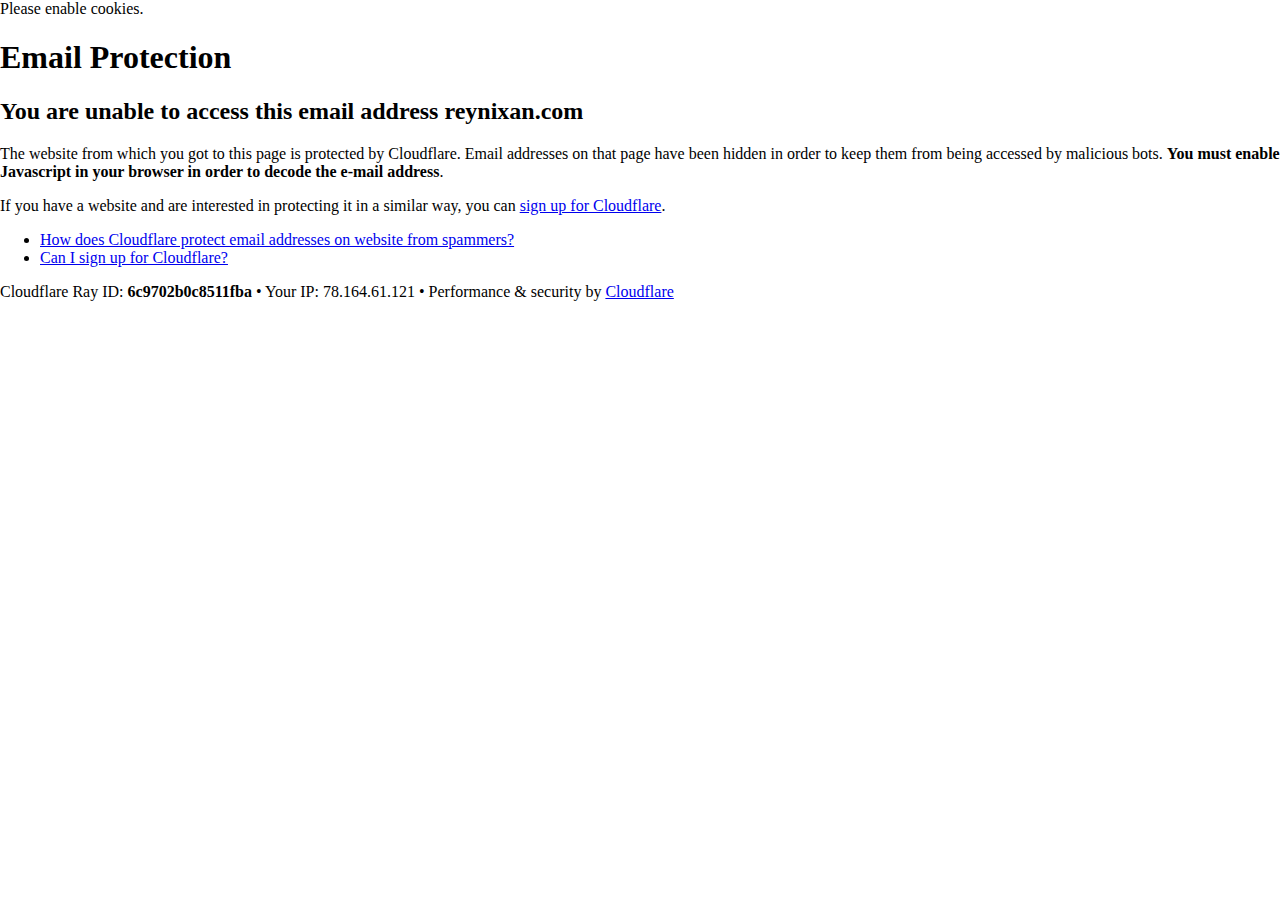
<file: cdn-cgi/l/email-protection.html>
<!DOCTYPE html>
<!--[if lt IE 7]> <html class="no-js ie6 oldie" lang="en-US"> <![endif]-->
<!--[if IE 7]>    <html class="no-js ie7 oldie" lang="en-US"> <![endif]-->
<!--[if IE 8]>    <html class="no-js ie8 oldie" lang="en-US"> <![endif]-->
<!--[if gt IE 8]><!--> <html class="no-js" lang="en-US"> <!--<![endif]-->

<!-- Mirrored from reynixan.com/cdn-cgi/l/email-protection by HTTrack Website Copier/3.x [XR&CO'2014], Thu, 06 Jan 2022 18:28:21 GMT -->
<!-- Added by HTTrack --><meta http-equiv="content-type" content="text/html;charset=UTF-8" /><!-- /Added by HTTrack -->
<head>
<title>Email Protection | Cloudflare</title>
<meta charset="UTF-8" />
<meta http-equiv="Content-Type" content="text/html; charset=UTF-8" />
<meta http-equiv="X-UA-Compatible" content="IE=Edge,chrome=1" />
<meta name="robots" content="noindex, nofollow" />
<meta name="viewport" content="width=device-width,initial-scale=1" />
<link rel="stylesheet" id="cf_styles-css" href="https://reynixan.com/cdn-cgi/styles/cf.errors.css" type="text/css" media="screen,projection" />
<!--[if lt IE 9]><link rel="stylesheet" id='cf_styles-ie-css' href="/cdn-cgi/styles/cf.errors.ie.css" type="text/css" media="screen,projection" /><![endif]-->
<style type="text/css">body{margin:0;padding:0}</style>


<!--[if gte IE 10]><!-->
<script>
  if (!navigator.cookieEnabled) {
    window.addEventListener('DOMContentLoaded', function () {
      var cookieEl = document.getElementById('cookie-alert');
      cookieEl.style.display = 'block';
    })
  }
</script>
<!--<![endif]-->


</head>
<body>
  <div id="cf-wrapper">
    <div class="cf-alert cf-alert-error cf-cookie-error" id="cookie-alert" data-translate="enable_cookies">Please enable cookies.</div>
    <div id="cf-error-details" class="cf-error-details-wrapper">
      <div class="cf-wrapper cf-header cf-error-overview">
        <h1 data-translate="block_headline">Email Protection</h1>
        <h2 class="cf-subheadline"><span data-translate="unable_to_access">You are unable to access this email address</span> reynixan.com</h2>
      </div><!-- /.header -->

      <div class="cf-section cf-wrapper">
        <div class="cf-columns two">
          <div class="cf-column">
            <p>The website from which you got to this page is protected by Cloudflare. Email addresses on that page have been hidden in order to keep them from being accessed by malicious bots. <strong>You must enable Javascript in your browser in order to decode the e-mail address</strong>.</p>
            <p>If you have a website and are interested in protecting it in a similar way, you can <a rel="noopener noreferrer" href="https://www.cloudflare.com/sign-up?utm_source=email_protection">sign up for Cloudflare</a>.</p>
          </div>

          <div class="cf-column">
            <div class="grid_4">
              <div class="rail">
                  <div class="panel">
                      <ul class="nobullets">
                        <li><a rel="noopener noreferrer" class="modal-link-faq" href="https://support.cloudflare.com/hc/en-us/articles/200170016-What-is-Email-Address-Obfuscation-">How does Cloudflare protect email addresses on website from spammers?</a></li>
                        <li><a rel="noopener noreferrer" class="modal-link-faq" href="https://support.cloudflare.com/hc/en-us/categories/200275218-Getting-Started">Can I sign up for Cloudflare?</a></li>
                    </ul>
                </div>
              </div>
            </div>
          </div>
        </div>
      </div><!-- /.section -->

      <div class="cf-error-footer cf-wrapper w-240 lg:w-full py-10 sm:py-4 sm:px-8 mx-auto text-center sm:text-left border-solid border-0 border-t border-gray-300">
  <p class="text-13">
    <span class="cf-footer-item sm:block sm:mb-1">Cloudflare Ray ID: <strong class="font-semibold">6c9702b0c8511fba</strong></span>
    <span class="cf-footer-separator sm:hidden">&bull;</span>
    <span class="cf-footer-item sm:block sm:mb-1"><span>Your IP</span>: 78.164.61.121</span>
    <span class="cf-footer-separator sm:hidden">&bull;</span>
    <span class="cf-footer-item sm:block sm:mb-1"><span>Performance &amp; security by</span> <a rel="noopener noreferrer" href="https://www.cloudflare.com/5xx-error-landing" id="brand_link" target="_blank">Cloudflare</a></span>
    
  </p>
</div><!-- /.error-footer -->


    </div><!-- /#cf-error-details -->
  </div><!-- /#cf-wrapper -->

  <script type="text/javascript">
  window._cf_translation = {};
  
  
</script>

</body>

<!-- Mirrored from reynixan.com/cdn-cgi/l/email-protection by HTTrack Website Copier/3.x [XR&CO'2014], Thu, 06 Jan 2022 18:28:21 GMT -->
</html>
</file>
<file: assets/css/style.css>
body{font-family:open sans,sans-serif;color:#272829}a{color:#149ddd;text-decoration:none}a:hover{color:#37b3ed;text-decoration:none}h1,h2,h3,h4,h5,h6{font-family:raleway,sans-serif}.back-to-top{position:fixed;visibility:hidden;opacity:0;right:15px;bottom:15px;z-index:996;background:#149ddd;width:40px;height:40px;border-radius:50px;transition:all .4s}.back-to-top i{font-size:28px;color:#fff;line-height:0}.back-to-top:hover{background:#2eafec;color:#fff}.back-to-top.active{visibility:visible;opacity:1}#header{position:fixed;top:0;left:0;bottom:0;width:300px;transition:all ease-in-out .5s;z-index:9997;transition:all .5s;padding:0 15px;background:#040b14;overflow-y:auto}#header .profile img{margin:15px auto;display:block;width:120px;border:8px solid #2c2f3f}#header .profile h1{font-size:24px;margin:0;padding:0;font-weight:600;-moz-text-align-last:center;text-align-last:center;font-family:poppins,sans-serif}#header .profile h1 a,#header .profile h1 a:hover{color:#fff;text-decoration:none}#header .profile .social-links a{font-size:18px;display:inline-block;background:#212431;color:#fff;line-height:1;padding:8px 0;margin-right:4px;border-radius:50%;text-align:center;width:36px;height:36px;transition:.3s}#header .profile .social-links a:hover{background:#149ddd;color:#fff;text-decoration:none}#main{margin-left:300px}@media(max-width:1199px){#header{left:-300px}#main{margin-left:0}}.nav-menu{padding:30px 0 0}.nav-menu *{margin:0;padding:0;list-style:none}.nav-menu>ul>li{position:relative;white-space:nowrap}.nav-menu a,.nav-menu a:focus{display:flex;align-items:center;color:#a8a9b4;padding:12px 15px;margin-bottom:8px;transition:.3s;font-size:15px}.nav-menu a i,.nav-menu a:focus i{font-size:24px;padding-right:8px;color:#6f7180}.nav-menu a:hover,.nav-menu .active,.nav-menu .active:focus,.nav-menu li:hover>a{text-decoration:none;color:#fff}.nav-menu a:hover i,.nav-menu .active i,.nav-menu .active:focus i,.nav-menu li:hover>a i{color:#149ddd}.mobile-nav-toggle{position:fixed;right:15px;top:15px;z-index:9998;border:0;font-size:24px;transition:all .4s;outline:none!important;background-color:#149ddd;color:#fff;width:40px;height:40px;display:inline-flex;align-items:center;justify-content:center;line-height:0;border-radius:50px;cursor:pointer}.mobile-nav-active{overflow:hidden}.mobile-nav-active #header{left:0}#hero{width:100%;height:100vh;background:url(../../../cdn.discordapp.com/attachments/914076514885201931/927965328590397510/japon-sinemas-dororo-hyakkimaru-samuray-cagina-bir-agit.jpg) top center;background-size:cover}#hero:before{content:"";background:rgba(5,13,24,.3);position:absolute;bottom:0;top:0;left:0;right:0;z-index:1}#hero .hero-container{position:relative;z-index:2;min-width:300px}#hero h1{margin:0 0 10px;font-size:64px;font-weight:700;line-height:56px;color:#fff}#hero p{color:#fff;margin-bottom:50px;font-size:26px;font-family:poppins,sans-serif}#hero p span{color:#fff;padding-bottom:4px;letter-spacing:1px;border-bottom:3px solid #149ddd}@media(min-width:1024px){#hero{background-attachment:fixed}}@media(max-width:768px){#hero h1{font-size:28px;line-height:36px}#hero h2{font-size:18px;line-height:24px;margin-bottom:30px}}section{padding:60px 0;overflow:hidden}.section-bg{background:#f5f8fd}.section-title{padding-bottom:30px}.section-title h2{font-size:32px;font-weight:700;margin-bottom:20px;padding-bottom:20px;position:relative;color:#173b6c}.section-title h2::after{content:"";position:absolute;display:block;width:50px;height:3px;background:#149ddd;bottom:0;left:0}.section-title p{margin-bottom:0}.about .content h3{font-weight:700;font-size:26px;color:#173b6c}.about .content ul{list-style:none;padding:0}.about .content ul li{margin-bottom:20px;display:flex;align-items:center}.about .content ul strong{margin-right:10px}.about .content ul i{font-size:16px;margin-right:5px;color:#149ddd;line-height:0}.about .content p:last-child{margin-bottom:0}.facts{padding-bottom:30px}.facts .count-box{padding:30px;width:100%}.facts .count-box i{display:block;font-size:44px;color:#149ddd;float:left;line-height:0}.facts .count-box span{font-size:48px;line-height:40px;display:block;font-weight:700;color:#050d18;margin-left:60px}.facts .count-box p{padding:15px 0 0;margin:0 0 0 60px;font-family:raleway,sans-serif;font-size:14px;color:#122f57}.facts .count-box a{font-weight:600;display:block;margin-top:20px;color:#122f57;font-size:15px;font-family:poppins,sans-serif;transition:ease-in-out .3s}.facts .count-box a:hover{color:#1f5297}.skills .progress{height:60px;display:block;background:0 0;border-radius:0}.skills .progress .skill{padding:0;margin:0 0 6px;text-transform:uppercase;display:block;font-weight:600;font-family:poppins,sans-serif;color:#050d18}.skills .progress .skill .val{float:right;font-style:normal}.skills .progress-bar-wrap{background:#dce8f8;height:10px}.skills .progress-bar{width:1px;height:10px;transition:.9s;background-color:#149ddd}.resume .resume-title{font-size:26px;font-weight:700;margin-top:20px;margin-bottom:20px;color:#050d18}.resume .resume-item{padding:0 0 20px 20px;margin-top:-2px;border-left:2px solid #1f5297;position:relative}.resume .resume-item h4{line-height:18px;font-size:18px;font-weight:600;text-transform:uppercase;font-family:poppins,sans-serif;color:#050d18;margin-bottom:10px}.resume .resume-item h5{font-size:16px;background:#e4edf9;padding:5px 15px;display:inline-block;font-weight:600;margin-bottom:10px}.resume .resume-item ul{padding-left:20px}.resume .resume-item ul li{padding-bottom:10px}.resume .resume-item:last-child{padding-bottom:0}.resume .resume-item::before{content:"";position:absolute;width:16px;height:16px;border-radius:50px;left:-9px;top:0;background:#fff;border:2px solid #1f5297}.portfolio .portfolio-item{margin-bottom:30px}.portfolio #portfolio-flters{padding:0;margin:0 auto 35px;list-style:none;text-align:center;background:#fff;border-radius:50px;padding:2px 15px}.portfolio #portfolio-flters li{cursor:pointer;display:inline-block;padding:10px 15px 8px;font-size:14px;font-weight:600;line-height:1;text-transform:uppercase;color:#272829;margin-bottom:5px;transition:all .3s ease-in-out}.portfolio #portfolio-flters li:hover,.portfolio #portfolio-flters li.filter-active{color:#149ddd}.portfolio #portfolio-flters li:last-child{margin-right:0}.portfolio .portfolio-wrap{transition:.3s;position:relative;overflow:hidden;z-index:1}.portfolio .portfolio-wrap::before{content:"";background:rgba(255,255,255,.5);position:absolute;left:0;right:0;top:0;bottom:0;transition:all ease-in-out .3s;z-index:2;opacity:0}.portfolio .portfolio-wrap .portfolio-links{opacity:1;left:0;right:0;bottom:-60px;z-index:3;position:absolute;transition:all ease-in-out .3s;display:flex;justify-content:center}.portfolio .portfolio-wrap .portfolio-links a{color:#fff;font-size:28px;text-align:center;background:rgba(20,157,221,.75);transition:.3s;width:50%}.portfolio .portfolio-wrap .portfolio-links a:hover{background:rgba(20,157,221,.95)}.portfolio .portfolio-wrap .portfolio-links a+a{border-left:1px solid #37b3ed}.portfolio .portfolio-wrap:hover::before{top:0;left:0;right:0;bottom:0;opacity:1}.portfolio .portfolio-wrap:hover .portfolio-links{opacity:1;bottom:0}.portfolio-details{padding-top:40px}.portfolio-details .portfolio-details-slider img{width:100%}.portfolio-details .portfolio-details-slider .swiper-pagination{margin-top:20px;position:relative}.portfolio-details .portfolio-details-slider .swiper-pagination .swiper-pagination-bullet{width:12px;height:12px;background-color:#fff;opacity:1;border:1px solid #149ddd}.portfolio-details .portfolio-details-slider .swiper-pagination .swiper-pagination-bullet-active{background-color:#149ddd}.portfolio-details .portfolio-info{padding:30px;box-shadow:0 0 30px rgba(5,13,24,.08)}.portfolio-details .portfolio-info h3{font-size:22px;font-weight:700;margin-bottom:20px;padding-bottom:20px;border-bottom:1px solid #eee}.portfolio-details .portfolio-info ul{list-style:none;padding:0;font-size:15px}.portfolio-details .portfolio-info ul li+li{margin-top:10px}.portfolio-details .portfolio-description{padding-top:30px}.portfolio-details .portfolio-description h2{font-size:26px;font-weight:700;margin-bottom:20px}.portfolio-details .portfolio-description p{padding:0}.services .icon-box{margin-bottom:20px}.services .icon{float:left;display:flex;align-items:center;justify-content:center;width:54px;height:54px;background:#149ddd;border-radius:50%;transition:.5s;border:1px solid #149ddd}.services .icon i{color:#fff;font-size:24px;line-height:0}.services .icon-box:hover .icon{background:#fff}.services .icon-box:hover .icon i{color:#149ddd}.services .title{margin-left:80px;font-weight:700;margin-bottom:15px;font-size:18px}.services .title a{color:#343a40}.services .title a:hover{color:#149ddd}.services .description{margin-left:80px;line-height:24px;font-size:14px}.testimonials .testimonials-carousel,.testimonials .testimonials-slider{overflow:hidden}.testimonials .testimonial-item{box-sizing:content-box;text-align:center;min-height:320px}.testimonials .testimonial-item .testimonial-img{width:90px;border-radius:50%;margin:0 auto}.testimonials .testimonial-item h3{font-size:18px;font-weight:700;margin:10px 0 5px;color:#111}.testimonials .testimonial-item h4{font-size:14px;color:#999;margin:0}.testimonials .testimonial-item .quote-icon-left,.testimonials .testimonial-item .quote-icon-right{color:#c3e8fa;font-size:26px}.testimonials .testimonial-item .quote-icon-left{display:inline-block;left:-5px;position:relative}.testimonials .testimonial-item .quote-icon-right{display:inline-block;right:-5px;position:relative;top:10px}.testimonials .testimonial-item p{font-style:italic;margin:0 15px 15px;padding:20px;background:#fff;position:relative;margin-bottom:35px;border-radius:6px;box-shadow:0 2px 15px rgba(0,0,0,.1)}.testimonials .testimonial-item p::after{content:"";width:0;height:0;border-top:20px solid #fff;border-right:20px solid transparent;border-left:20px solid transparent;position:absolute;bottom:-20px;left:calc(50% - 20px)}.testimonials .swiper-pagination{margin-top:20px;position:relative}.testimonials .swiper-pagination .swiper-pagination-bullet{width:12px;height:12px;background-color:#fff;opacity:1;border:1px solid #149ddd}.testimonials .swiper-pagination .swiper-pagination-bullet-active{background-color:#149ddd}.contact{padding-bottom:130px}.contact .info{padding:30px;background:#fff;width:100%;box-shadow:0 0 24px 0 rgba(0,0,0,.12)}.contact .info i{font-size:20px;color:#149ddd;float:left;width:44px;height:44px;background:#dff3fc;display:flex;justify-content:center;align-items:center;border-radius:50px;transition:all .3s ease-in-out}.contact .info h4{padding:0 0 0 60px;font-size:22px;font-weight:600;margin-bottom:5px;color:#050d18}.contact .info p{padding:0 0 10px 60px;margin-bottom:20px;font-size:14px;color:#173b6c}.contact .info .email p{padding-top:5px}.contact .info .social-links{padding-left:60px}.contact .info .social-links a{font-size:18px;display:inline-block;background:#333;color:#fff;line-height:1;padding:8px 0;border-radius:50%;text-align:center;width:36px;height:36px;transition:.3s;margin-right:10px}.contact .info .social-links a:hover{background:#149ddd;color:#fff}.contact .info .email:hover i,.contact .info .address:hover i,.contact .info .phone:hover i{background:#149ddd;color:#fff}.contact .php-email-form{width:100%;padding:30px;background:#fff;box-shadow:0 0 24px 0 rgba(0,0,0,.12)}.contact .php-email-form .form-group{padding-bottom:8px}.contact .php-email-form .validate{display:none;color:red;margin:0 0 15px;font-weight:400;font-size:13px}.contact .php-email-form .error-message{display:none;color:#fff;background:#ed3c0d;text-align:left;padding:15px;font-weight:600}.contact .php-email-form .error-message br+br{margin-top:25px}.contact .php-email-form .sent-message{display:none;color:#fff;background:#18d26e;text-align:center;padding:15px;font-weight:600}.contact .php-email-form .loading{display:none;background:#fff;text-align:center;padding:15px}.contact .php-email-form .loading:before{content:"";display:inline-block;border-radius:50%;width:24px;height:24px;margin:0 10px -6px 0;border:3px solid #18d26e;border-top-color:#eee;-webkit-animation:animate-loading 1s linear infinite;animation:animate-loading 1s linear infinite}.contact .php-email-form .form-group{margin-bottom:15px}.contact .php-email-form label{padding-bottom:8px}.contact .php-email-form input,.contact .php-email-form textarea{border-radius:0;box-shadow:none;font-size:14px}.contact .php-email-form input{height:44px}.contact .php-email-form textarea{padding:10px 15px}.contact .php-email-form button[type=submit]{background:#149ddd;border:0;padding:10px 24px;color:#fff;transition:.4s;border-radius:4px}.contact .php-email-form button[type=submit]:hover{background:#37b3ed}@-webkit-keyframes animate-loading{0%{transform:rotate(0deg)}100%{transform:rotate(360deg)}}@keyframes animate-loading{0%{transform:rotate(0deg)}100%{transform:rotate(360deg)}}.breadcrumbs{padding:20px 0;background:#f9f9f9}.breadcrumbs h2{font-size:26px;font-weight:300}.breadcrumbs ol{display:flex;flex-wrap:wrap;list-style:none;padding:0;margin:0;font-size:15px}.breadcrumbs ol li+li{padding-left:10px}.breadcrumbs ol li+li::before{display:inline-block;padding-right:10px;color:#0e2442;content:"/"}@media(max-width:768px){.breadcrumbs .d-flex{display:block!important}.breadcrumbs ol{display:block}.breadcrumbs ol li{display:inline-block}}#footer{padding:15px;color:#f4f6fd;font-size:14px;position:fixed;left:0;bottom:0;width:300px;z-index:9999;background:#040b14}#footer .copyright{text-align:center}#footer .credits{padding-top:5px;text-align:center;font-size:13px;color:#eaebf0}@media(max-width:1199px){#footer{position:static;width:auto;padding-right:20px 15px}}
</file>
